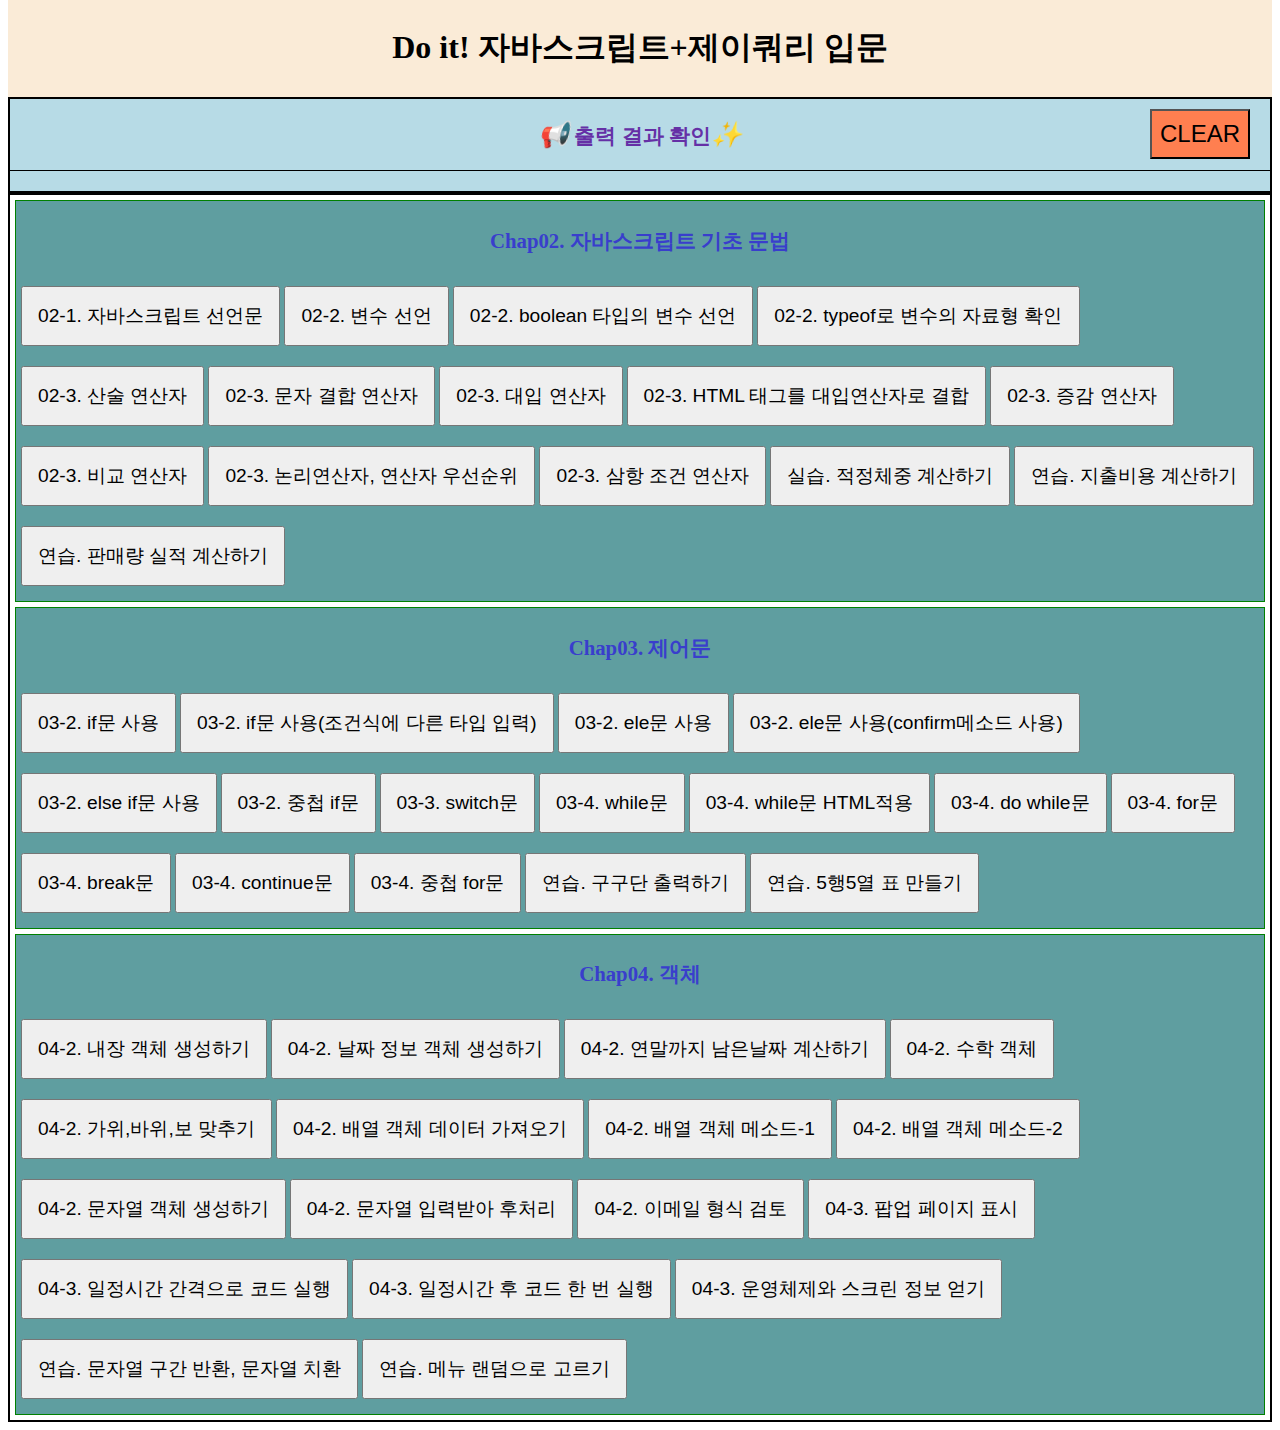
<file: index.html>
<!DOCTYPE html>
<html lang="en">
<head>
    <meta charset="UTF-8">
    <title>Document</title>
    <link rel="stylesheet" href="./style.css">
</head>
<body>
    
    <div id="header">
        <h1>Do it! 자바스크립트+제이쿼리 입문</h1>
    </div>
    <div id="print_box">
        <button id="clear_btn" onclick="clear_file()">CLEAR</button>
        <p style="font-size: 1.3em; font-weight: bold; color: rgb(101, 48, 166); text-align: center;"> <i>📢</i> 출력 결과 확인<i>✨</i></p>
        <p id="result" style="border-top: 1px solid; padding-left: 10px;"></p>
    </div>
    <div id="btn_container">
        <!-- Chapter02 -->
        <div class="chap_container">
            <p style="font-size: 1.3em; font-weight: bold; color: rgb(57, 62, 204); text-align: center;">Chap02. 자바스크립트 기초 문법</p>
            <button class="btn" onclick="statement_c()">02-1. 자바스크립트 선언문</button>
            <button class="btn" onclick="var_ex1_c()">02-2. 변수 선언</button>
            <button class="btn" onclick="boolean_c()">02-2. boolean 타입의 변수 선언</button>
            <button class="btn" onclick="typeof_c()">02-2. typeof로 변수의 자료형 확인</button>
            <button class="btn" onclick="operator_c()">02-3. 산술 연산자</button>
            <button class="btn" onclick="string_plus_c()">02-3. 문자 결합 연산자</button>
            <button class="btn" onclick="dboperator_c()">02-3. 대입 연산자</button>
            <button class="btn" onclick="texttable_c()">02-3. HTML 태그를 대입연산자로 결합</button>
            <button class="btn" onclick="growth_c()">02-3. 증감 연산자</button>
            <button class="btn" onclick="compare_operator_c()">02-3. 비교 연산자</button>
            <button class="btn" onclick="prior_c()">02-3. 논리연산자, 연산자 우선순위</button>
            <button class="btn" onclick="three_condi_c()">02-3. 삼항 조건 연산자</button>
            <button class="btn" onclick="weight_input_test_c()">실습. 적정체중 계산하기</button>
            <button class="btn" onclick="ex01()">연습. 지출비용 계산하기</button>
            <button class="btn" onclick="ex02()">연습. 판매량 실적 계산하기</button>
        </div>

        <!-- Chapter03 -->
        <div class="chap_container">
            <p style="font-size: 1.3em; font-weight: bold; color: rgb(57, 62, 204); text-align: center;">Chap03. 제어문</p>
            <button class="btn" onclick="if_1()">03-2. if문 사용</button>
            <button class="btn" onclick="if_3()">03-2. if문 사용(조건식에 다른 타입 입력)</button>
            <button class="btn" onclick="else_1()">03-2. ele문 사용</button>
            <button class="btn" onclick="else_2()">03-2. ele문 사용(confirm메소드 사용)</button>
            <button class="btn" onclick="elseif_1()">03-2. else if문 사용</button>
            <button class="btn" onclick="in_if_1()">03-2. 중첩 if문</button>
            <button class="btn" onclick="switch_1()">03-3. switch문</button>
            <button class="btn" onclick="while_2()">03-4. while문</button>
            <button class="btn" onclick="while_3()">03-4. while문 HTML적용</button>
            <button class="btn" onclick="do_while_1()">03-4. do while문</button>
            <button class="btn" onclick="for_2()">03-4. for문</button>
            <button class="btn" onclick="break_1()">03-4. break문</button>
            <button class="btn" onclick="continue_1()">03-4. continue문</button>
            <button class="btn" onclick="double_for_1()">03-4. 중첩 for문</button>
            <button class="btn" onclick="while_test_1()">연습. 구구단 출력하기</button>
            <button class="btn" onclick="double_for_test_2()">연습. 5행5열 표 만들기</button>
        </div>

        <!-- Chapter04 -->
        <div class="chap_container">
            <p style="font-size: 1.3em; font-weight: bold; color: rgb(57, 62, 204); text-align: center;">Chap04. 객체</p>
            <button class="btn" onclick="ob1()">04-2. 내장 객체 생성하기</button>
            <button class="btn" onclick="date_ob1()">04-2. 날짜 정보 객체 생성하기</button>
            <button class="btn" onclick="date_ob2()">04-2. 연말까지 남은날짜 계산하기</button>
            <button class="btn" onclick="math_ob1()">04-2. 수학 객체</button>
            <button class="btn" onclick="math_ob2()">04-2. 가위,바위,보 맞추기</button>
            <button class="btn" onclick="array_ob1()">04-2. 배열 객체 데이터 가져오기</button>
            <button class="btn" onclick="array_ob2()">04-2. 배열 객체 메소드-1</button>
            <button class="btn" onclick="array_ob3()">04-2. 배열 객체 메소드-2</button>
            <button class="btn" onclick="string_ob1()">04-2. 문자열 객체 생성하기</button>
            <button class="btn" onclick="string_ob2()">04-2. 문자열 입력받아 후처리</button>
            <button class="btn" onclick="string_ob3()">04-2. 이메일 형식 검토</button>
            <button class="btn" onclick="win_ob1()">04-3. 팝업 페이지 표시</button>
            <button class="btn" onclick="win_ob2()">04-3. 일정시간 간격으로 코드 실행</button>
            <button class="btn" onclick="win_ob3()">04-3. 일정시간 후 코드 한 번 실행</button>
            <button class="btn" onclick="os_info()">04-3. 운영체제와 스크린 정보 얻기</button>
            <button class="btn" onclick="ob_test1()">연습. 문자열 구간 반환, 문자열 치환</button>
            <button class="btn" onclick="ob_test2()">연습. 메뉴 랜덤으로 고르기</button>

        </div>

        <script type="text/javascript" src="./chap02.js"></script>
        <script type="text/javascript" src="./chap03.js"></script>
        <script type="text/javascript" src="./chap04.js"></script>
    </div>
</body>
</html>
</file>
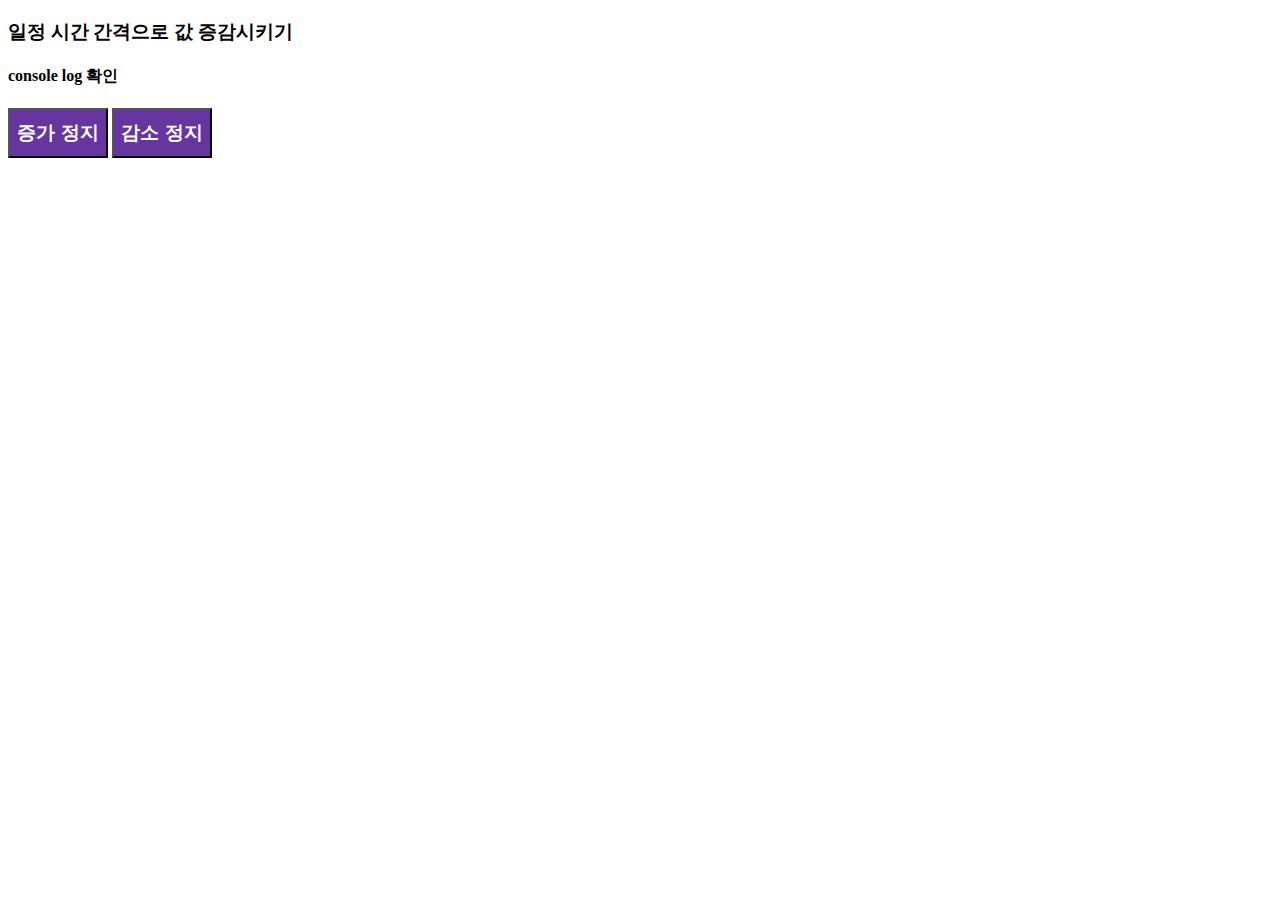
<file: pages/interval.html>
<!DOCTYPE html>
<html lang="en">
  <head>
    <meta charset="UTF-8" />
    <title>Interval</title>
    <style>
        .btn{
            width: 100px;
            height: 50px;
            background-color: rgb(103, 53, 160);
            color: white;
            font-size: 1.2rem;
            font-weight: bold;
        }
    </style>
  </head>
  <body>
    <h3>일정 시간 간격으로 값 증감시키기</h3>
    <h4>console log 확인</h4>

    <!-- clearInterval() 메소드를 이용해서 변수가 참조하는 setInterval() 메소드를 제거함 -->
    <button class="btn" onclick="clearInterval(auto_1)">증가 정지</button>
    <button class="btn" onclick="clearInterval(auto_2)">감소 정지</button>
    <script>
        var addNum = 0;
        var subNum = 1000;

        // setInterval() 메소드를 이용하여 일정 간격으로 함수 실행
        var auto_1 = setInterval(() => {
          addNum++;
          console.log("addNum: " + addNum);
        }, 3000);

        var auto_2 = setInterval(function () {
          subNum--;
          console.log("subNum: " + subNum);
        }, 3000);
    </script>
    
  </body>
</html>
</file>
<file: style.css>
body{
    padding: 0px;
    margin-top: 0px;
}

i{
    font-size: 1.2em;
}

#header{
    color: rgb(0, 0, 0);
    position: sticky;
    top: 0px;
    background-color: antiquewhite;
    margin: 0;
    padding: 5px;
    text-align: center;
}

#print_box{
    max-height: 300px;
    overflow-y: scroll;
    border: 2px solid;
    background-color: rgb(183, 219, 230);
    position: sticky;
    top: 96px;
}

#clear_btn{
    width: 100px;
    height: 50px;
    background-color: coral;
    position: absolute;
    top: 10px;
    right: 20px;
    font-size: 1.5em;
}

#btn_container{
    border: 2px solid;
    height: auto;
}

#result{
    font-size: 1.2em;
    padding: 10px;
    margin: auto;
}

xmp{
    font-size: 1.2em;
    font-weight: bold;
    margin: 0px;
    padding: 0px;
}

.btn{
    padding: 15px;
    margin: 10px auto;
    font-size: 1.2em;
}

.chap_container{
    margin: 5px;
    padding: 5px;
    border: 1px solid green;
    background-color: cadetblue;
}

/* 파란색 글자 */
.blue{
    color: blue;
}

/* 빨간색 글자 */
.red{
    color: red;
}

/* 녹색 글자 */
.green{
    color: green;
}
</file>
